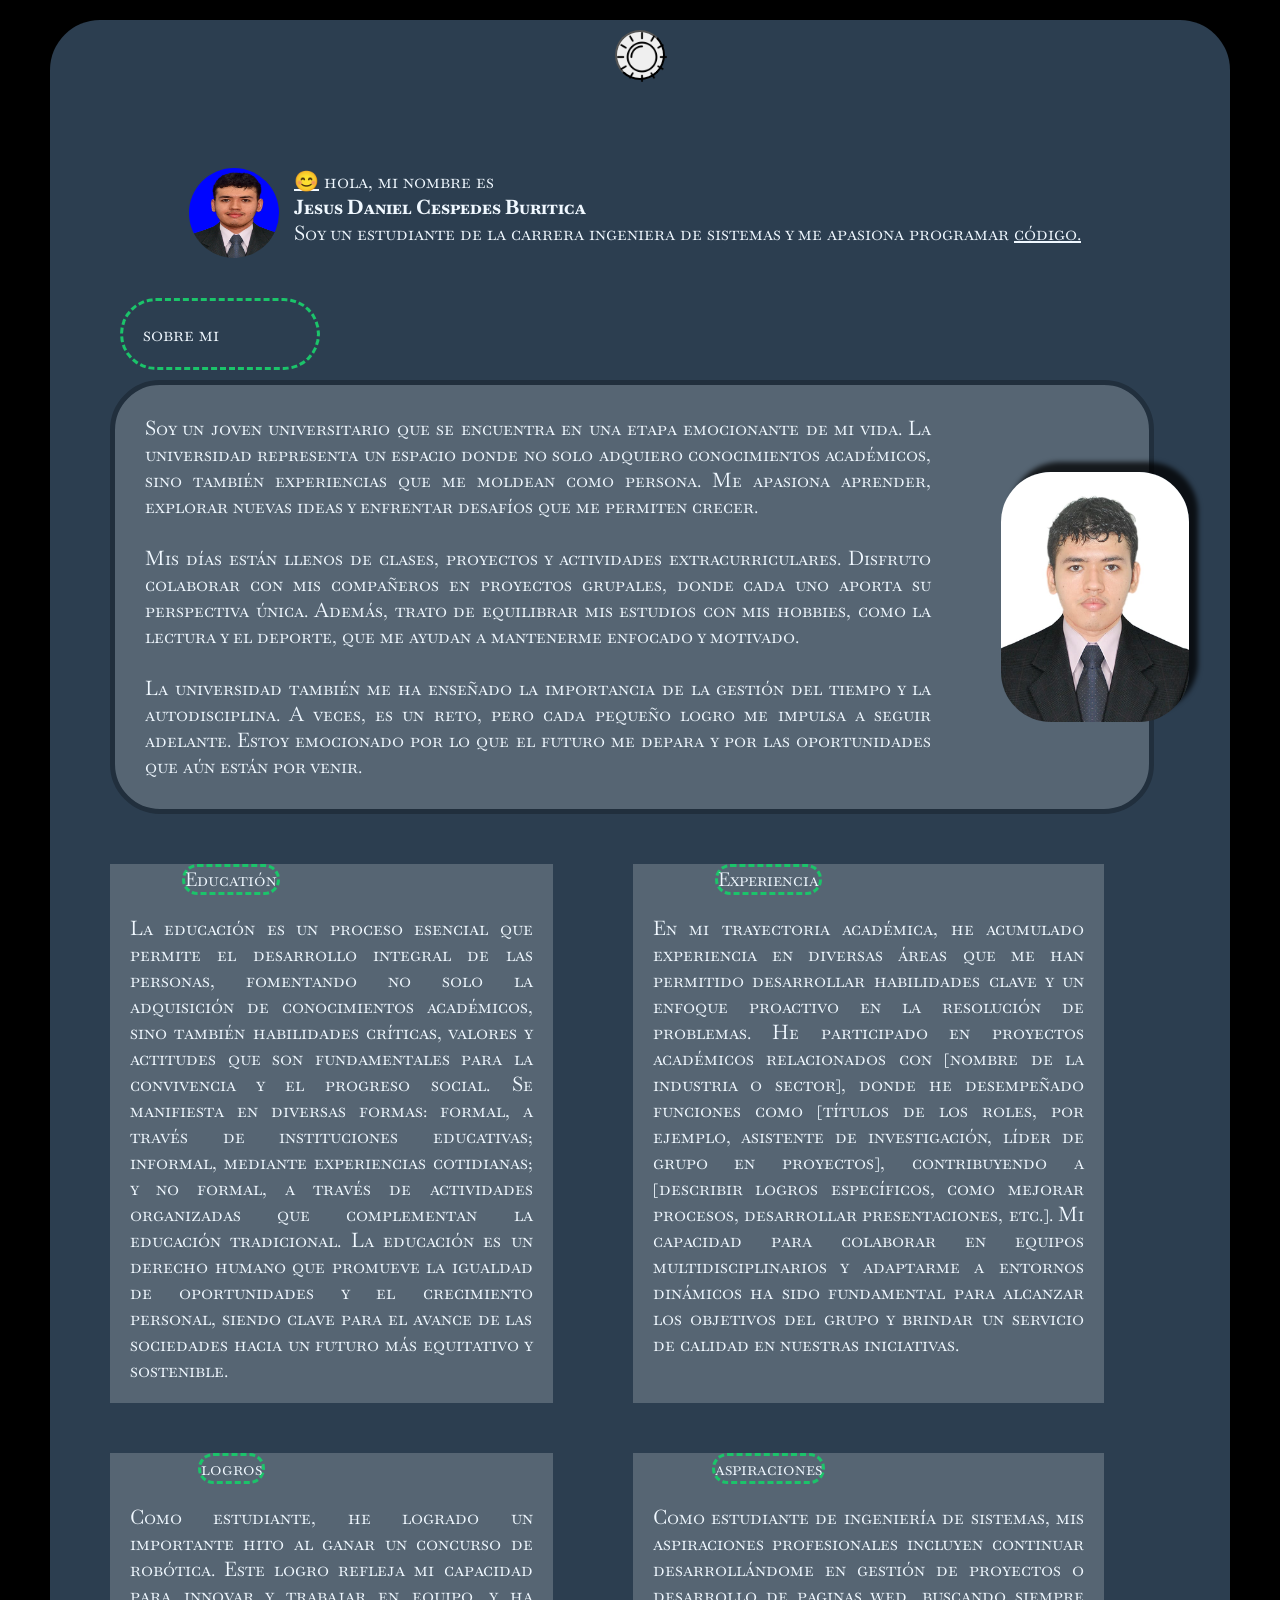
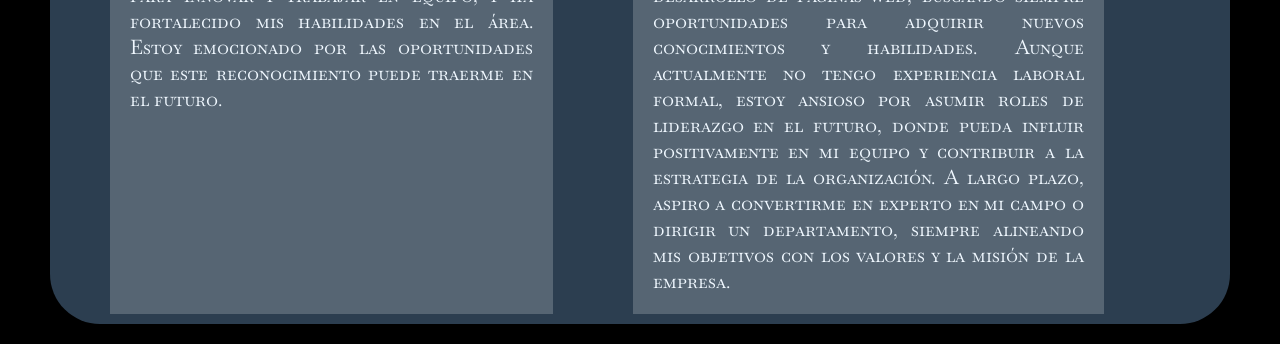
<file: index.html>
<!DOCTYPE html>
<html lang="en">

<head>
    <meta charset="UTF-8" />
    <meta name="viewport" content="width=device-width, initial-scale=1.0" />
    <link rel="stylesheet" href="../css/styles.css" />
    <link rel="preconnect" href="https://fonts.googleapis.com">
    <link class="emo-ico" rel="icon"
        href="data:image/svg+xml,<svg xmlns='http://www.w3.org/2000/svg' viewBox='0 0 100 100'><text y='.9em' font-size='90'>😊</text></svg>">
    <link rel="preconnect" href="https://fonts.gstatic.com" crossorigin>
    <link href="https://fonts.googleapis.com/css2?family=Baskervville+SC&display=swap" rel="stylesheet">
    <title>pagina personal</title>
</head>

<body>

    <div class="cont">
        <canvas id="c"></canvas>
        <div class="container">
            <nav>
                <ul>

                    <li> <button class="img-botton " type="button" onclick="alert('verdad que te engañe ;-)')"><img
                                class="img-botton" src="../imagenes/sun_7617300.png" alt=""></li>
                </ul>
            </nav>
            <div class="container-2">
                <img class="img-cir" src="../imagenes/DSC_8199 copia (1).jpg" alt="foto" />
                <div class="primera-v22">
                    <p> <span class="emo">😊</span> hola, mi nombre es</p>
                    <h1>Jesus Daniel Cespedes Buritica</h1>
                    <p>
                        Soy un estudiante de la carrera ingeniera de sistemas y me apasiona programar <a class="code"
                            href="">código.</a>
                    </p>
                    <!-- https://github.com/zak-spec/Mi-persona -->
                </div>
            </div>
            <div class="container-3">
                <p class="sobre_mi">sobre mi</p>
                <div class="container-v32">
                    <p class="t">
                        Soy un joven universitario que se encuentra en una etapa emocionante de mi vida. La universidad
                        representa
                        un espacio donde no solo adquiero conocimientos académicos, sino también experiencias que me
                        moldean como
                        persona. Me apasiona aprender, explorar nuevas ideas y enfrentar desafíos que me permiten
                        crecer. <br><br>

                        Mis días están llenos de clases, proyectos y actividades extracurriculares. Disfruto colaborar
                        con mis
                        compañeros en proyectos grupales, donde cada uno aporta su perspectiva única. Además, trato de
                        equilibrar
                        mis estudios con mis hobbies, como la lectura y el deporte, que me ayudan a mantenerme enfocado
                        y motivado.
                        <br><br>
                        La universidad también me ha enseñado la importancia de la gestión del tiempo y la
                        autodisciplina. A veces,
                        es un reto, pero cada pequeño logro me impulsa a seguir adelante. Estoy emocionado por lo que el
                        futuro me
                        depara y por las oportunidades que aún están por venir.
                    </p>
                    <img class="img-nor" src="../imagenes/9f741258-84af-4cb3-830f-967bfd6308af.jpg" alt="">
                </div>
            </div>
            <div class="container-4">
                <div class="uno">
                    <p class="titulo">Educatión</p>
                    <p>La educación es un proceso esencial que permite el desarrollo integral de las personas,
                        fomentando no solo la adquisición de conocimientos académicos, sino también habilidades
                        críticas, valores y actitudes que son fundamentales para la convivencia y el progreso social. Se
                        manifiesta en diversas formas: formal, a través de instituciones educativas; informal, mediante
                        experiencias cotidianas; y no formal, a través de actividades organizadas que complementan la
                        educación tradicional. La educación es un derecho humano que promueve la igualdad de
                        oportunidades y el crecimiento personal, siendo clave para el avance de las sociedades hacia un
                        futuro más equitativo y sostenible.

                    </p>
                    <p></p>
                </div>
                <div class="dos">
                    <p class="titulo">Experiencia</p>
                    <p>En mi trayectoria académica, he acumulado experiencia en diversas áreas que me han permitido
                        desarrollar habilidades clave y un enfoque proactivo en la resolución de problemas. He
                        participado en proyectos académicos relacionados con [nombre de la industria o sector], donde he
                        desempeñado funciones como [títulos de los roles, por ejemplo, asistente de investigación, líder
                        de grupo en proyectos], contribuyendo a [describir logros específicos, como mejorar procesos,
                        desarrollar presentaciones, etc.]. Mi capacidad para colaborar en equipos multidisciplinarios y
                        adaptarme a entornos dinámicos ha sido fundamental para alcanzar los objetivos del grupo y
                        brindar un servicio de calidad en nuestras iniciativas.



                    </p>

                </div>
                <div class="tres">
                    <p class="titulo">logros</p>
                    <p>Como estudiante, he logrado un importante hito al ganar un concurso de robótica. Este logro
                        refleja mi capacidad para innovar y trabajar en equipo, y ha fortalecido mis habilidades en el
                        área. Estoy emocionado por las oportunidades que este reconocimiento puede traerme en el futuro.



                    </p>

                </div>
                <div class="cuatro">
                    <p class="titulo">aspiraciones</p>
                    <p>Como estudiante de ingeniería de sistemas, mis aspiraciones profesionales incluyen continuar
                        desarrollándome en gestión de proyectos o desarrollo de paginas wed, buscando siempre
                        oportunidades para adquirir nuevos conocimientos y habilidades. Aunque actualmente no tengo
                        experiencia laboral formal, estoy ansioso por asumir roles de liderazgo en el futuro, donde
                        pueda influir positivamente en mi equipo y contribuir a la estrategia de la organización. A
                        largo plazo, aspiro a convertirme en experto en mi campo o dirigir un departamento, siempre
                        alineando mis objetivos con los valores y la misión de la empresa.


                    </p>

                </div>
            </div>
        </div>
        <script src="../js/scripts.js"></script>

    </div>

</body>

</html>
</file>
<file: css/styles.css>
/* Importar fuentes desde Google Fonts */
@import url('https://fonts.googleapis.com/css2?family=Heebo:wght@100..900&family=Mingzat&family=Noto+Sans+Hanunoo&family=Pixelify+Sans:wght@400..700&display=swap');

/* Estilos generales */
* {
    margin: 0;
    padding: 0;
    box-sizing: border-box;
    font-size: 20px;
  
}

body {
    font-family: "Baskervville SC", serif;
    font-weight: 400;
    font-style: normal;
    background: black; /* Fondo negro para el cuerpo */
    color: aliceblue;
    opacity: 10; /* 50% de transparencia */

}

a {
    text-decoration: none;
    color: inherit;
    margin-right: 10px;
}

ul {
    display: flex;
    flex-direction: row;
    list-style: none;
    gap: 200px; /* Espacio entre elementos de la lista */
    justify-content: end; /* Alinear a la derecha */
}

.cont {
    position: relative;
    padding: 20px 150px; /* Padding superior/inferior y lateral */
    overflow: hidden; /* Evitar barras de desplazamiento */
    z-index: 1;
}

#c {
    position: absolute; /* Para que el canvas se superponga al div */
    top: 0;
    left: 0;
    z-index: 0; /* Asegura que el canvas esté detrás del contenido */
    height: 100%;
}

.container {
    position: relative;
    background-color: rgb(44, 62, 80);
    padding: 10px;
    display: flex;
    flex-direction: column;
    border-radius: 50px;
    gap: 30px;
    z-index: 1;
}

.container-2 {
    margin-top: 50px;
    display: flex;
    flex-direction: row;
    justify-content: center;
}
.code:hover {
    color: #00ff00; /* Color verde */
}
.img-cir {
    height: 100px;
    width: 100px;
    margin-right: 30px;
    border-radius: 50px;
    transition: transform 0.5s ease; /* Suavizar la transición */
}

.primera-v22 {
    flex-direction: column;
}

.container-4 {
    position: relative;
    left: 200px;
    display: grid;
    grid-template-areas:
        "uno dos"
        "tres cuatro";
    grid-template-columns: auto;
    grid-template-rows: auto;
    width: 800px;
    gap: 30px;
}

.uno {
    grid-area: uno;
}

.dos {
    grid-area: dos;
}

.tres {
    grid-area: tres;
}

.cuatro {
    grid-area: cuatro;
}

.uno, .dos, .tres, .cuatro {
    display: flex;
    flex-direction: column;
    justify-items: center;
    align-items: center;
    background-color: rgb(86, 101, 115);
    gap: 0;
    padding: 20px; /* Padding interno */
    text-align: justify; /* Justificar el texto */
    margin-top: 20px;
}

.titulo {
    border: dashed rgb(27, 196, 106);
    position: relative;
    right: 180px;
    bottom: 30px;
    font-size: 20px;
    border-radius: 50px;
}

.img-nor {
    position: relative;
    left: 120px;
    height: 300px;
    width: 300px;
    float: left;
    border-radius: 50px;
    box-shadow: 9px -10px 5px 0px rgba(0, 0, 0, 0.75);
}

.container-3 {
    width: 800px; /* Ancho de la tercera contenedor */
    margin-left: 200px; /* Margen izquierdo */
}

.container-v32 {
    display: flex;
    flex-direction: row;
    justify-content: center;
    align-items: center;
    border: solid rgb(33, 47, 61);
    border-width: 5px; /* Grosor del borde */
    border-radius: 50px;
    padding: 20px; /* Padding interno */
    background-color: rgb(86, 101, 115);
}
.sobre_mi {
width: 200px;
    border: dashed rgb(27, 196, 106);
    padding-right: 0;
    text-align: justify;
    padding: 20px; /* Padding interno */
border-radius: 50px;
margin: 10px;
}
.t {

    padding-right: 0;
    text-align: justify;
    padding: 20px; /* Padding interno */
}

.img-botton {
    height: 50px;
    width: 50px;
    border-radius: 50px;
    cursor: pointer;
}

.emo {
    border-radius: 100px;
    cursor: pointer;

        text-decoration: underline;
    
}


.code {
    cursor: help;
    text-decoration: underline;
}

canvas {
    display: block; /* Mostrar el canvas como bloque */
}

.img-cir:hover {
    transform: scale(1.5); /* Agrandar el círculo al 150% de su tamaño original */
    margin-right: 30px; /* Margen derecho al hacer hover */
}


@media only screen and (max-width: 599px) {
    ul {
        flex-direction: column; /* Cambiar a columna en móviles */
        gap: 20px; /* Reducir el espacio entre elementos */
        justify-content: center; /* Centrar elementos */
    }

    .cont {
        padding-left: 20px; /* Reducir el padding */
        padding-right: 20px; /* Reducir el padding */
    }

    .container-4 {
        left: 0; /* Alinear a la izquierda */
        width: 100%; /* Ancho completo */
        grid-template-areas:
            "uno"
            "dos"
            "tres"
            "cuatro"; /* Cambiar a una sola columna */
    }

    .img-cir {
        height: 80px; /* Reducir tamaño de imagen */
        width: 80px; /* Reducir tamaño de imagen */
        margin-right: 0; /* Eliminar margen derecho */
        margin-bottom: 10px; /* Añadir margen inferior */
    }

    .titulo {
        right: 0; /* Alinear a la derecha */
        bottom: 0; /* Alinear a la parte inferior */
        font-size: 18px; /* Reducir tamaño de fuente */
    }

    .img-nor {
        left: 0; /* Alinear a la izquierda */
        height: 200px; /* Reducir tamaño de imagen */
        width: 200px; /* Reducir tamaño de imagen */
    }

    .container-3 {
        width: 100%; /* Ancho completo */
        margin-left: 0; /* Eliminar margen izquierdo */
    }

    .container-v32 {
        flex-direction: column; /* Cambiar a columna en móviles */
        padding: 5px; /* Reducir padding */
    }

}
/* Estilos para tablets */
@media only screen and (min-width: 601px) and (max-width: 1314px) {
    ul {
        flex-direction: row; /* Mantener en fila para tablets */
        gap: 50px; /* Ajustar el espacio entre elementos */
        justify-content: center; /* Centrar elementos */
    }

    .cont {
        padding-left: 50px; /* Ajustar el padding izquierdo */
        padding-right: 50px; /* Ajustar el padding derecho */
    }

    .container-4 {
        left: 0; /* Alinear a la izquierda */
        width: 90%; /* Ancho casi completo */
        grid-template-areas: 
            "uno dos"
            "tres cuatro"; /* Mantener la estructura de dos columnas */
    }

    .img-cir {
        height: 90px; /* Ajustar tamaño de imagen */
        width: 90px; /* Ajustar tamaño de imagen */
        margin-right: 15px; /* Ajustar margen derecho */
    }

    .titulo {
        right: 100px; /* Ajustar posición a la derecha */
        bottom: 20px; /* Ajustar posición desde abajo */
        font-size: 19px; /* Ajustar tamaño de fuente */
    }

    .img-nor {
        left: 50px; /* Ajustar posición a la izquierda */
        height: 250px; /* Ajustar tamaño de imagen */
        width: 250px; /* Ajustar tamaño de imagen */
    }

    .container-3 {
        width: 90%; /* Ancho casi completo */
        margin-left: 0; /* Eliminar margen izquierdo */
    }

    .container-v32 {
        flex-direction: row; /* Mantener en fila para tablets */
        padding: 10px; /* Ajustar padding */
    }
    .uno,.dos,.tres,.cuatro,.container-3 {
        margin-left: 50px; /* Ajustar padding */
    }
}
</file>
